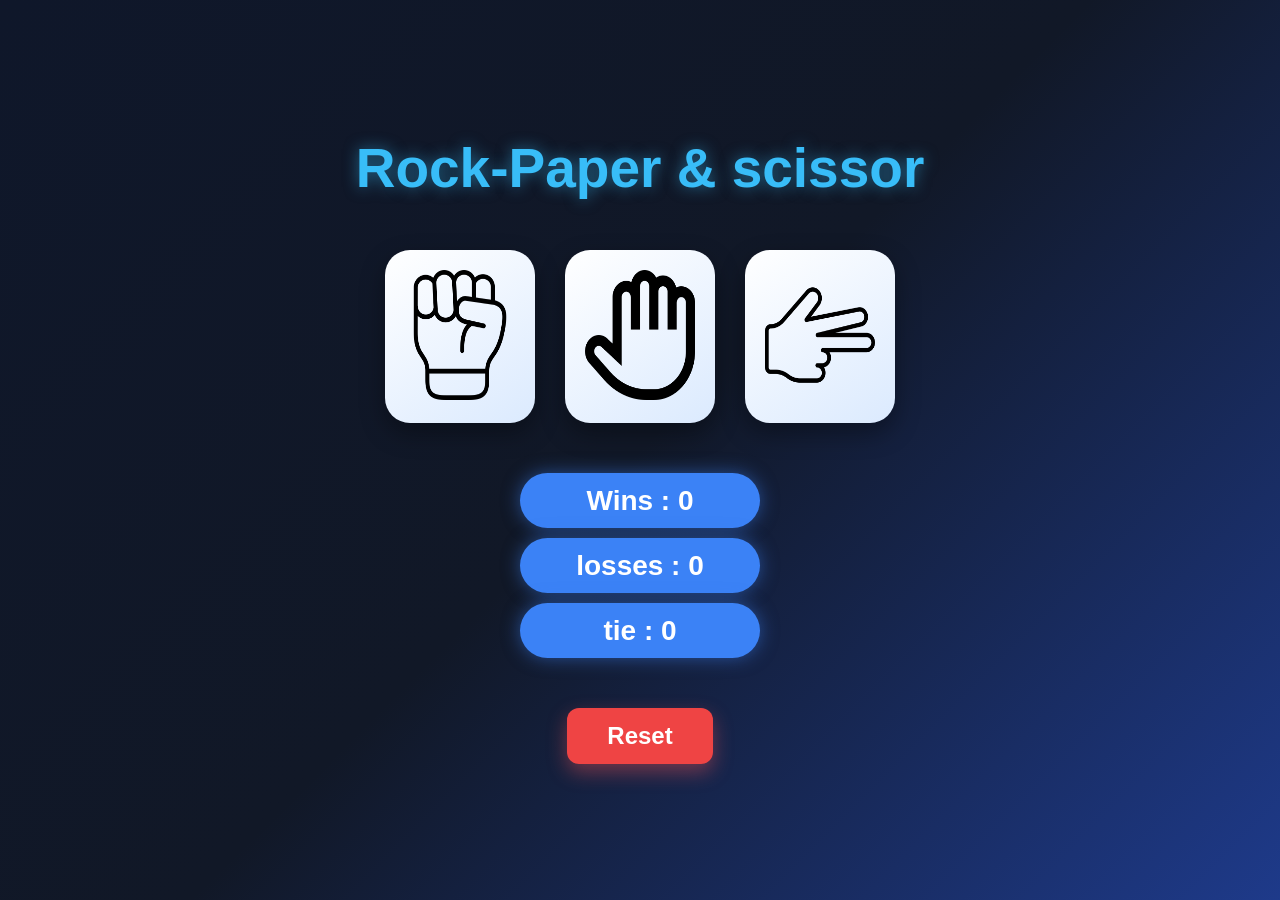
<file: index.html>
<!DOCTYPE html>
<html lang="en">
<head>
    <meta charset="UTF-8">
    <meta name="viewport" content="width=device-width, initial-scale=1.0">
    <link rel="stylesheet" href="style.css">
    <link rel="shortcut icon" href="rock-paper-scissors.png" type="image/x-icon">
    <title>Rock,paper,scissor</title>
</head>
<body>
    <div class="btn">

        <div><h1>Rock-Paper & scissor</h1></div>

        <div class="buttons">
            <button onclick="
                playerMove('Rock');
                ">
                <img src="fist.png">
            </button>
            <button onclick="
                playerMove('Paper');
                ">
                <img src="hand-paper.png">
            </button>
            <button onclick="
                playerMove('Scissor');
                ">
                <img src="scissor.png">
            </button>
        </div>

             <div class="para">
                
             </div>



             <button class="reset" onclick="
                reset();
                ">
                Reset
            </button>     

    </div>

    <script src="script.js"></script>
</body>
</html>
</file>
<file: style.css>
*{
    margin: 0;
    padding: 0;
    box-sizing: border-box;
}
body{
    margin: 0;
    padding: 0;
    box-sizing: border-box;
        font-family: Arial, Helvetica, sans-serif;

    background: linear-gradient(
        135deg,
        #0f172a,
        #111827,
        #1e3a8a
    );
    min-height: 100vh;
}
.btn{
    display: flex;
    align-items: center;
    justify-content: center;
    flex-direction: column;
    gap: 50px;
    min-height: 100vh;
}

.btn h1{
     color: #38bdf8;

    font-size: 55px;
    font-weight: bold;

    text-shadow:
        0 0 15px rgba(56,189,248,0.5);
}

.buttons{
    display: flex;
    align-items: center;
    justify-content: center;
    text-align: center;
    flex-direction: row;
    gap: 30px;
}
.buttons button img{
    width: 150px;
    height: 170px;
    padding: 20px;
    border-radius: 20px;
}

.buttons button{
    border: none;
    border-radius: 25px;

    background: linear-gradient(
        145deg,
        #ffffff,
        #dbeafe
    );

    cursor: pointer;

    transition: all 0.3s ease;

    box-shadow:
        0 10px 25px rgba(0,0,0,0.35);
}

.buttons button:hover{
     transform: translateY(-8px) scale(1.04);

    box-shadow:
        0 12px 30px rgba(56,189,248,0.4);
}
.reset{
    padding: 14px 40px;

    border: none;
    border-radius: 12px;

    background: #ef4444;
    color: white;

    font-size: 24px;
    font-weight: bold;

    cursor: pointer;

    transition: 0.3s ease;

    box-shadow:
        0 8px 20px rgba(255, 85, 85, 0.4);
}

.para{
    display: flex;
    justify-content: center;
    align-items: center;
    flex-direction: column;
    gap: 10px;
}
.para p{
    text-align: center;
    color: rgb(255, 255, 255);
}

.para .color{
    color: #22d3ee;
    font-size: larger;
}

.para div{
    display: flex;
    justify-content: center;
    align-items: center;

    width: 240px;
    height: 55px;

    border-radius: 40px;

    background-color: #3b82f6;

    box-shadow:
        0 0 18px rgba(59,130,246,0.5);

    font-weight: bold;
    font-size: 28px;

    color: white;
}



@media (max-width: 550px) {

.btn{
    gap: 20px;
}

.buttons{
    gap: 10px;
}
.btn div h1{
    font-size: 25px;
    font-weight: bold;
}
.buttons button img{
    width: 100px;
    height: 110px;
    padding: 10px;
    border-radius: 10px;
}
.buttons button{
    border-radius: 8px;
}
.buttons button:hover{
    border-radius: 15px;
}

.para{
    width: 100%;
}
    
}
@media (max-width: 380px) {

.btn{
    gap: 50px;
}

.btn div h1{
    font-size: 25px;
    font-weight: bold;
}

.buttons{
    gap: 5px;
}
.buttons button img{
    width: 70px;
    height: 80px;
    padding: 10px;
    border-radius: 10px;
}
.buttons button{
    border-radius: 8px;
}
.buttons button:hover{
    border-radius: 15px;
}

.para{
    width: 100%;
    text-align: center;
    display: flex;
    flex-wrap: wrap;
    line-height: 20px;
}
    .para div{
    display: flex;
    justify-content: center;
    align-items: center;

    width: 180px;
    height: 50px;

    border-radius: 32px;

    font-weight: bold;
    font-size: 28px;

}
    
}
</file>
